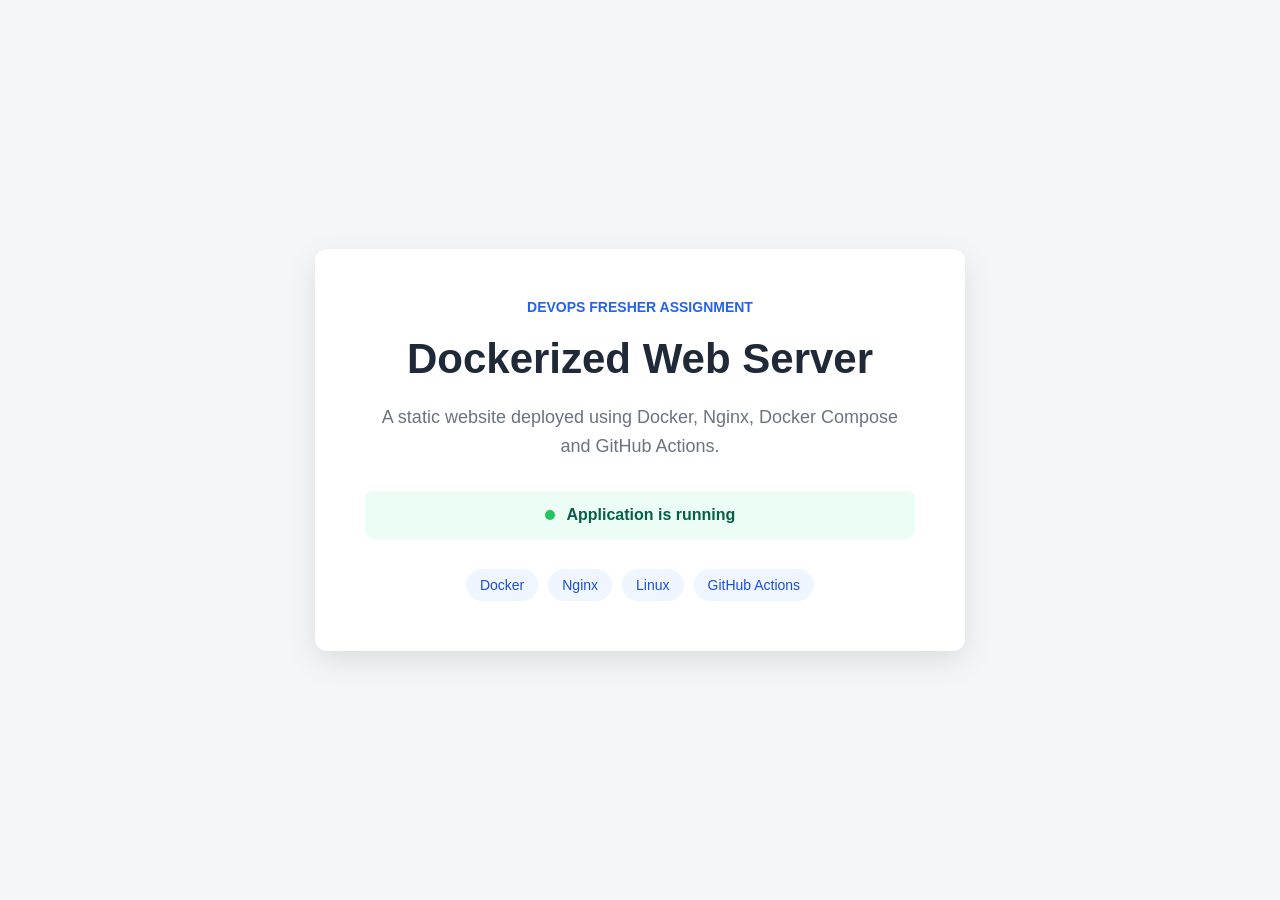
<file: app/index.html>
<!DOCTYPE html>
<html lang="en">
<head>
    <meta charset="UTF-8">
    <meta name="viewport" content="width=device-width, initial-scale=1.0">
    <title>DevOps Assignment</title>
    <link rel="stylesheet" href="style.css">
</head>

<body>
    <main class="container">
        <section class="card">
            <p class="tag">DEVOPS FRESHER ASSIGNMENT</p>

            <h1>Dockerized Web Server</h1>

            <p class="description">
                A static website deployed using Docker, Nginx,
                Docker Compose and GitHub Actions.
            </p>

            <div class="status">
                <span class="dot"></span>
                Application is running
            </div>

            <div class="tech-stack">
                <span>Docker</span>
                <span>Nginx</span>
                <span>Linux</span>
                <span>GitHub Actions</span>
            </div>
        </section>
    </main>
</body>
</html>
</file>
<file: app/style.css>
* {
    box-sizing: border-box;
    margin: 0;
    padding: 0;
}

body {
    font-family: Arial, sans-serif;
    min-height: 100vh;
    background: #f4f6f8;
    color: #1f2937;
}

.container {
    min-height: 100vh;
    display: flex;
    align-items: center;
    justify-content: center;
    padding: 20px;
}

.card {
    width: 100%;
    max-width: 650px;
    background: #ffffff;
    padding: 50px;
    border-radius: 12px;
    box-shadow: 0 10px 30px rgba(0, 0, 0, 0.1);
    text-align: center;
}

.tag {
    color: #2563eb;
    font-weight: bold;
    font-size: 14px;
    margin-bottom: 20px;
}

h1 {
    font-size: 42px;
    margin-bottom: 20px;
}

.description {
    font-size: 18px;
    line-height: 1.6;
    color: #6b7280;
}

.status {
    margin: 30px 0;
    padding: 15px;
    background: #ecfdf5;
    border-radius: 8px;
    color: #065f46;
    font-weight: bold;
}

.dot {
    display: inline-block;
    width: 10px;
    height: 10px;
    background: #22c55e;
    border-radius: 50%;
    margin-right: 8px;
}

.tech-stack {
    display: flex;
    justify-content: center;
    gap: 10px;
    flex-wrap: wrap;
}

.tech-stack span {
    padding: 8px 14px;
    background: #eff6ff;
    color: #1d4ed8;
    border-radius: 20px;
    font-size: 14px;
}
</file>
